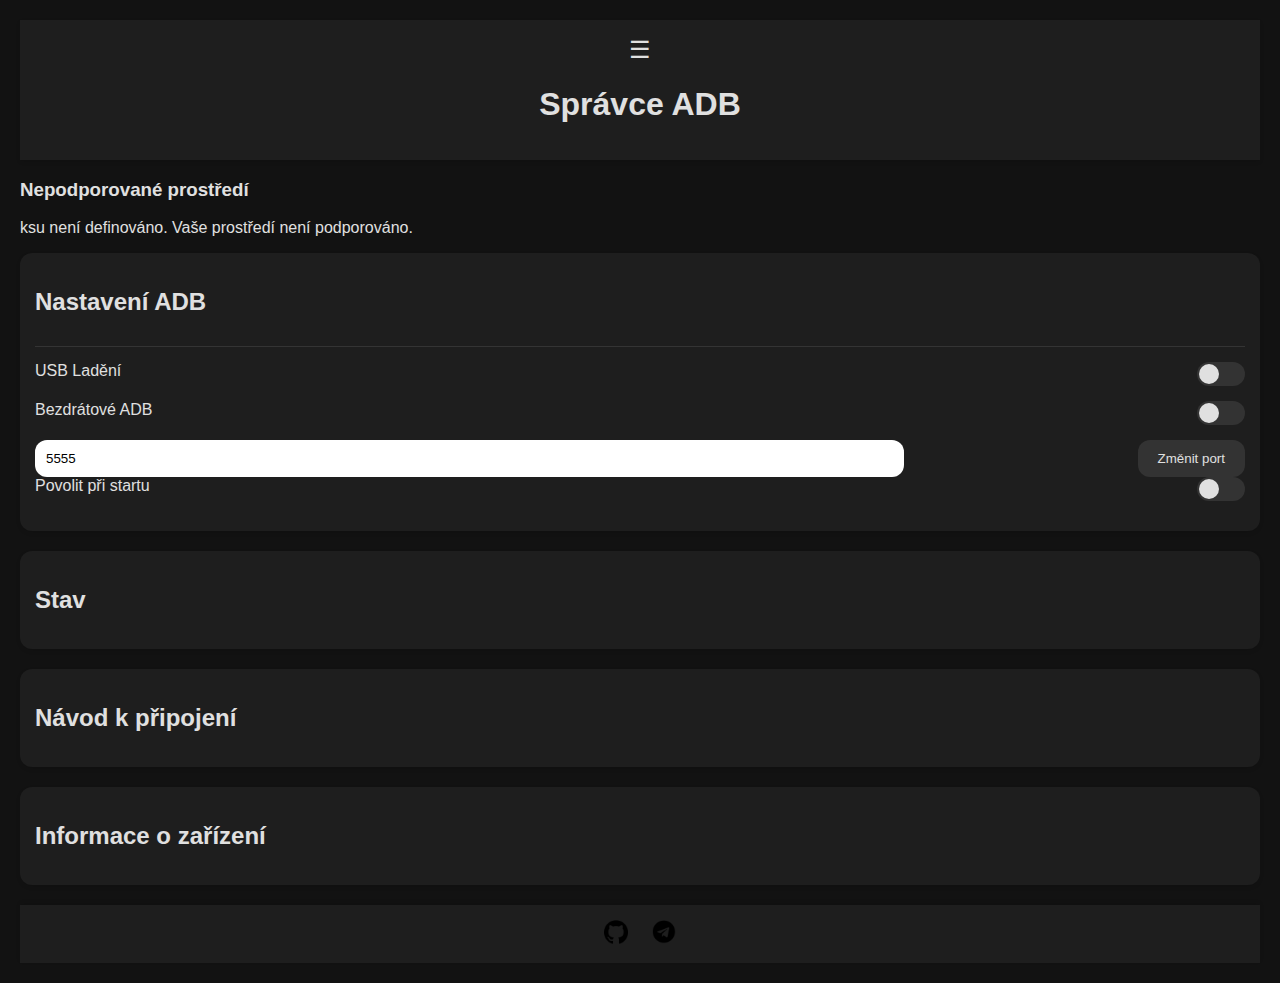
<file: webroot/index.html>
<!DOCTYPE html>
<html lang="cs">
<head>
    <meta charset="UTF-8"> <!-- Nastavení znakové sady dokumentu -->
    <meta name="viewport" content="width=device-width,initial-scale=1,user-scalable=no"> <!-- Meta tag pro responzivní design -->
    <title>Správce ADB</title> <!-- Titulek webové stránky -->
    <link rel="stylesheet" type="text/css" href="https://mui.kernelsu.org/mmrl/insets.css"> <!-- Externí CSS pro okraje -->
    <link rel="stylesheet" type="text/css" href="https://mui.kernelsu.org/mmrl/colors.css"> <!-- Externí CSS pro barvy -->
    <link rel="stylesheet" href="assets/index.min.css"> <!-- Interní CSS -->
</head>
<body>
    <div class="mmrl-safe-area">
        <!-- Hlavička -->
        <div class="header">
            <button class="settings-button" onclick="toggleSettingsMenu()">☰</button> <!-- Tlačítko pro zobrazení nastavení -->
            <h1>Správce ADB</h1> <!-- Hlavní nadpis stránky -->
        </div>

        <!-- Nastavení -->
        <div id="settingsMenu" class="settings-menu" style="display:none">
            <button onclick="toggleTheme()">Změnit motiv</button> <!-- Tlačítko pro změnu motivu -->
            <button onclick="navigateToRebootPage()">Reboot</button> <!-- Nové tlačítko pro reboot -->
            <div class="setting-item">
                <span>Notifikace</span> <!-- Štítek pro přepínač notifikací -->
                <label class="toggle-switch">
                    <input type="checkbox" id="notificationToggle"> <!-- Přepínač notifikací -->
                    <span class="toggle-slider"></span>
                </label>
            </div>
            <button onclick="toggleInfoDialog()">O aplikaci</button> <!-- Tlačítko pro zobrazení dialogu s informacemi o aplikaci -->
        </div>

        <!-- Dialogové okno Informace -->
        <div id="infoDialog" class="dialog-overlay" style="display:none">
            <div class="dialog-content">
                <h3>WADBD</h3>
                <p>WADBD je jednoduchý Magisk modul pro ovládání bezdrátového ADB démona.</p>
                <p><strong>Verze:</strong> <span id="wadbdVersion" class="version-value" onclick='openLink("https://github.com/Magisk-Modules-Alt-Repo/wadbd")'>Načítání...</span></p> <!-- Informace o verzi -->
                <p class="watermark">WebUI vytvořil PhateValleyman</p> <!-- Vodotisk -->
                <p>
                    <a href="javascript:void(0)" onclick='openLink("https://github.com/rhythmcache")'>GitHub</a> | 
                    <a href="javascript:void(0)" onclick='openLink("https://rhythmcache.t.me")'>Telegram</a> <!-- Odkazy na GitHub a Telegram -->
                </p>
                <button class="close-button" onclick="toggleInfoDialog()">Zavřít</button> <!-- Tlačítko pro zavření dialogu -->
            </div>
        </div>

        <!-- Ostatní dialogy -->
        <div id="ksuDialog" class="dialog-overlay" style="display:none">
            <div class="dialog-content">
                <h3>MMRL Detekováno</h3>
                <p>Tento modul vyžaduje přístup k KernelSU Advanced API.</p>
                <button id="requestKsuApiButton" class="text-button">Udělit přístup</button> <!-- Tlačítko pro požadavek na přístup k KernelSU API -->
            </div>
        </div>

        <div id="unsupportedDialog" class="dialog-overlay" style="display:none">
            <div class="dialog-content">
                <h3>Nepodporované prostředí</h3>
                <p>ksu není definováno. Vaše prostředí není podporováno.</p> <!-- Zpráva o nepodporovaném prostředí -->
            </div>
        </div>

        <!-- Hlavní obsah -->
        <div class="container">
            <div class="card">
                <div class="card-header">
                    <h2>Nastavení ADB</h2>
                </div>
                <div class="settings-container">
                    <div class="setting-item">
                        <span>USB Ladění</span>
                        <label class="toggle-switch">
                            <input type="checkbox" id="usbDebugToggle"> <!-- Přepínač USB ladění -->
                            <span class="toggle-slider"></span>
                        </label>
                    </div>
                    <div class="setting-item">
                        <span>Bezdrátové ADB</span>
                        <label class="toggle-switch">
                            <input type="checkbox" id="wirelessToggle"> <!-- Přepínač bezdrátového ADB -->
                            <span class="toggle-slider"></span>
                        </label>
                    </div>
                    <div class="port-control">
                        <input type="number" id="portInput" class="port-input" placeholder="Port (výchozí: 5555)" value="5555"> <!-- Pole pro zadání portu -->
                        <button id="changePortBtn" class="action-button">Změnit port</button> <!-- Tlačítko pro změnu portu -->
                    </div>
                    <div class="setting-item">
                        <span>Povolit při startu</span>
                        <label class="toggle-switch">
                            <input type="checkbox" id="bootToggle"> <!-- Přepínač povolení při startu -->
                            <span class="toggle-slider"></span>
                        </label>
                    </div>
                </div>
            </div>

            <!-- Další sekce -->
            <div class="card">
                <h2>Stav</h2>
                <div class="status" id="statusOutput"></div> <!-- Výstup stavu -->
            </div>
            <div class="card">
                <h2>Návod k připojení</h2>
                <div class="connection-info" id="connectionInfo"></div> <!-- Informace o připojení -->
            </div>
            <div class="card">
                <h2>Informace o zařízení</h2>
                <div class="device-info" id="deviceInfo"></div> <!-- Informace o zařízení -->
            </div>
        </div>

        <!-- Patička -->
        <footer class="footer">
            <img src="assets/github.png" alt="GitHub" onclick='openLink("https://github.com/PhateValleyman")'> <!-- Odkaz na GitHub -->
            <img src="assets/telegram.png" alt="Telegram" onclick='openLink("https://t.me/PhateValleyman")'> <!-- Odkaz na Telegram -->
        </footer>
    </div>
    <script src="assets/index.min.js"></script> <!-- JavaScript soubor -->
</body>
</html>
</file>
<file: webroot/assets/index.min.css>
:root{
    --primary:#333; /* Primární barva */
    --danger:#555; /* Barva pro nebezpečí */
    --warning:#777; /* Varovná barva */
    --success:#333; /* Barva pro úspěch */
    --dark-bg:#121212; /* Tmavé pozadí */
    --card-bg:#1E1E1E; /* Pozadí karty */
    --text:#E0E0E0; /* Barva textu */
    --text-secondary:#A0A0A0; /* Sekundární barva textu */
    --border:rgba(255, 255, 255, 0.1); /* Barva rámečku */
    --radius:12px /* Poloměr zaoblení hran */
}

[data-theme="dark"] {
    --primary:#1E1E1E; /* Primární barva pro tmavý motiv */
    --danger:#333; /* Barva pro nebezpečí v tmavém motivu */
    --warning:#555; /* Varovná barva v tmavém motivu */
    --success:#1E1E1E; /* Barva pro úspěch v tmavém motivu */
    --dark-bg:#121212; /* Tmavé pozadí v tmavém motivu */
    --card-bg:#333; /* Pozadí karty v tmavém motivu */
    --text:#E0E0E0; /* Barva textu v tmavém motivu */
    --text-secondary:#A0A0A0; /* Sekundární barva textu v tmavém motivu */
    --border:rgba(255, 255, 255, 0.1); /* Barva rámečku v tmavém motivu */
    --radius:12px /* Poloměr zaoblení hran v tmavém motivu */
}

body {
    background-color: var(--dark-bg); /* Barva pozadí těla stránky */
    color: var(--text); /* Barva textu */
    font-family: 'Roboto', sans-serif; /* Písmo */
    margin: 0; /* Okraje */
    padding: 0; /* Odsazení */
}

.header {
    background-color: var(--card-bg); /* Barva pozadí hlavičky */
    box-shadow: 0 2px 4px rgba(0, 0, 0, 0.1); /* Stín hlavičky */
    padding: 15px; /* Odsazení hlavičky */
    text-align: center; /* Zarovnání textu na střed */
}

.settings-button {
    background: none; /* Bez pozadí */
    border: none; /* Bez rámečku */
    color: var(--text); /* Barva textu */
    cursor: pointer; /* Ukazatel kurzoru */
    font-size: 1.5em; /* Velikost písma */
}

.mmrl-safe-area {
    padding: 20px; /* Odsazení */
}

.card {
    background-color: var(--card-bg); /* Barva pozadí karty */
    border-radius: var(--radius); /* Zaoblení hran */
    box-shadow: 0 2px 4px rgba(0, 0, 0, 0.1); /* Stín karty */
    margin-bottom: 20px; /* Dolní odsazení */
    padding: 15px; /* Odsazení uvnitř karty */
}

.card-header {
    border-bottom: 1px solid var(--border); /* Dolní okraj hlavičky karty */
    margin-bottom: 15px; /* Dolní odsazení hlavičky karty */
    padding-bottom: 10px; /* Dolní odsazení uvnitř hlavičky karty */
}

.setting-item {
    display: flex; /* Flexbox pro zarovnání položek */
    justify-content: space-between; /* Rovnoměrné rozmístění prvků */
    margin-bottom: 15px; /* Dolní odsazení */
}

.toggle-switch {
    align-items: center; /* Zarovnání na střed */
    background-color: var(--primary); /* Barva pozadí přepínače */
    border-radius: var(--radius); /* Zaoblení hran */
    cursor: pointer; /* Ukazatel kurzoru */
    display: flex; /* Flexbox pro zarovnání prvků */
    height: 24px; /* Výška přepínače */
    position: relative; /* Relativní pozice */
    width: 48px; /* Šířka přepínače */
}

.toggle-switch input {
    display: none; /* Skrytí vstupu */
}

.toggle-slider {
    background-color: var(--text); /* Barva pozadí jezdce */
    border-radius: var(--radius); /* Zaoblení hran jezdce */
    bottom: 2px; /* Dolní odsazení jezdce */
    height: 20px; /* Výška jezdce */
    left: 2px; /* Levé odsazení jezdce */
    position: absolute; /* Absolutní pozice */
    transition: 0.4s; /* Přechodová animace */
    width: 20px; /* Šířka jezdce */
}

input:checked + .toggle-slider {
    transform: translateX(24px); /* Posunutí jezdce při zapnutí */
}

.port-control {
    display: flex; /* Flexbox pro zarovnání prvků */
    justify-content: space-between; /* Rovnoměrné rozmístění prvků */
    margin-top: 15px; /* Horní odsazení */
}

.port-input {
    border: 1px solid var(--border); /* Rámeček vstupu */
    border-radius: var(--radius); /* Zaoblení hran vstupu */
    padding: 10px; /* Odsazení uvnitř vstupu */
    width: 70%; /* Šířka vstupu */
}

.action-button {
    background-color: var(--primary); /* Barva pozadí tlačítka */
    border: none; /* Bez rámečku */
    border-radius: var(--radius); /* Zaoblení hran tlačítka */
    color: var(--text); /* Barva textu tlačítka */
    cursor: pointer; /* Ukazatel kurzoru */
    padding: 10px 20px; /* Odsazení uvnitř tlačítka */
}

.status {
    color: var(--text-secondary); /* Sekundární barva textu pro stav */
}

.footer {
    background-color: var(--card-bg); /* Barva pozadí patičky */
    box-shadow: 0 -2px 4px rgba(0, 0, 0, 0.1); /* Stín patičky */
    padding: 15px; /* Odsazení patičky */
    text-align: center; /* Zarovnání textu na střed */
}

.footer img {
    cursor: pointer; /* Ukazatel kurzoru */
    height: 24px; /* Výška obrázku */
    margin: 0 10px; /* Vnější odsazení obrázku */
    width: 24px; /* Šířka obrázku */
}
</file>
